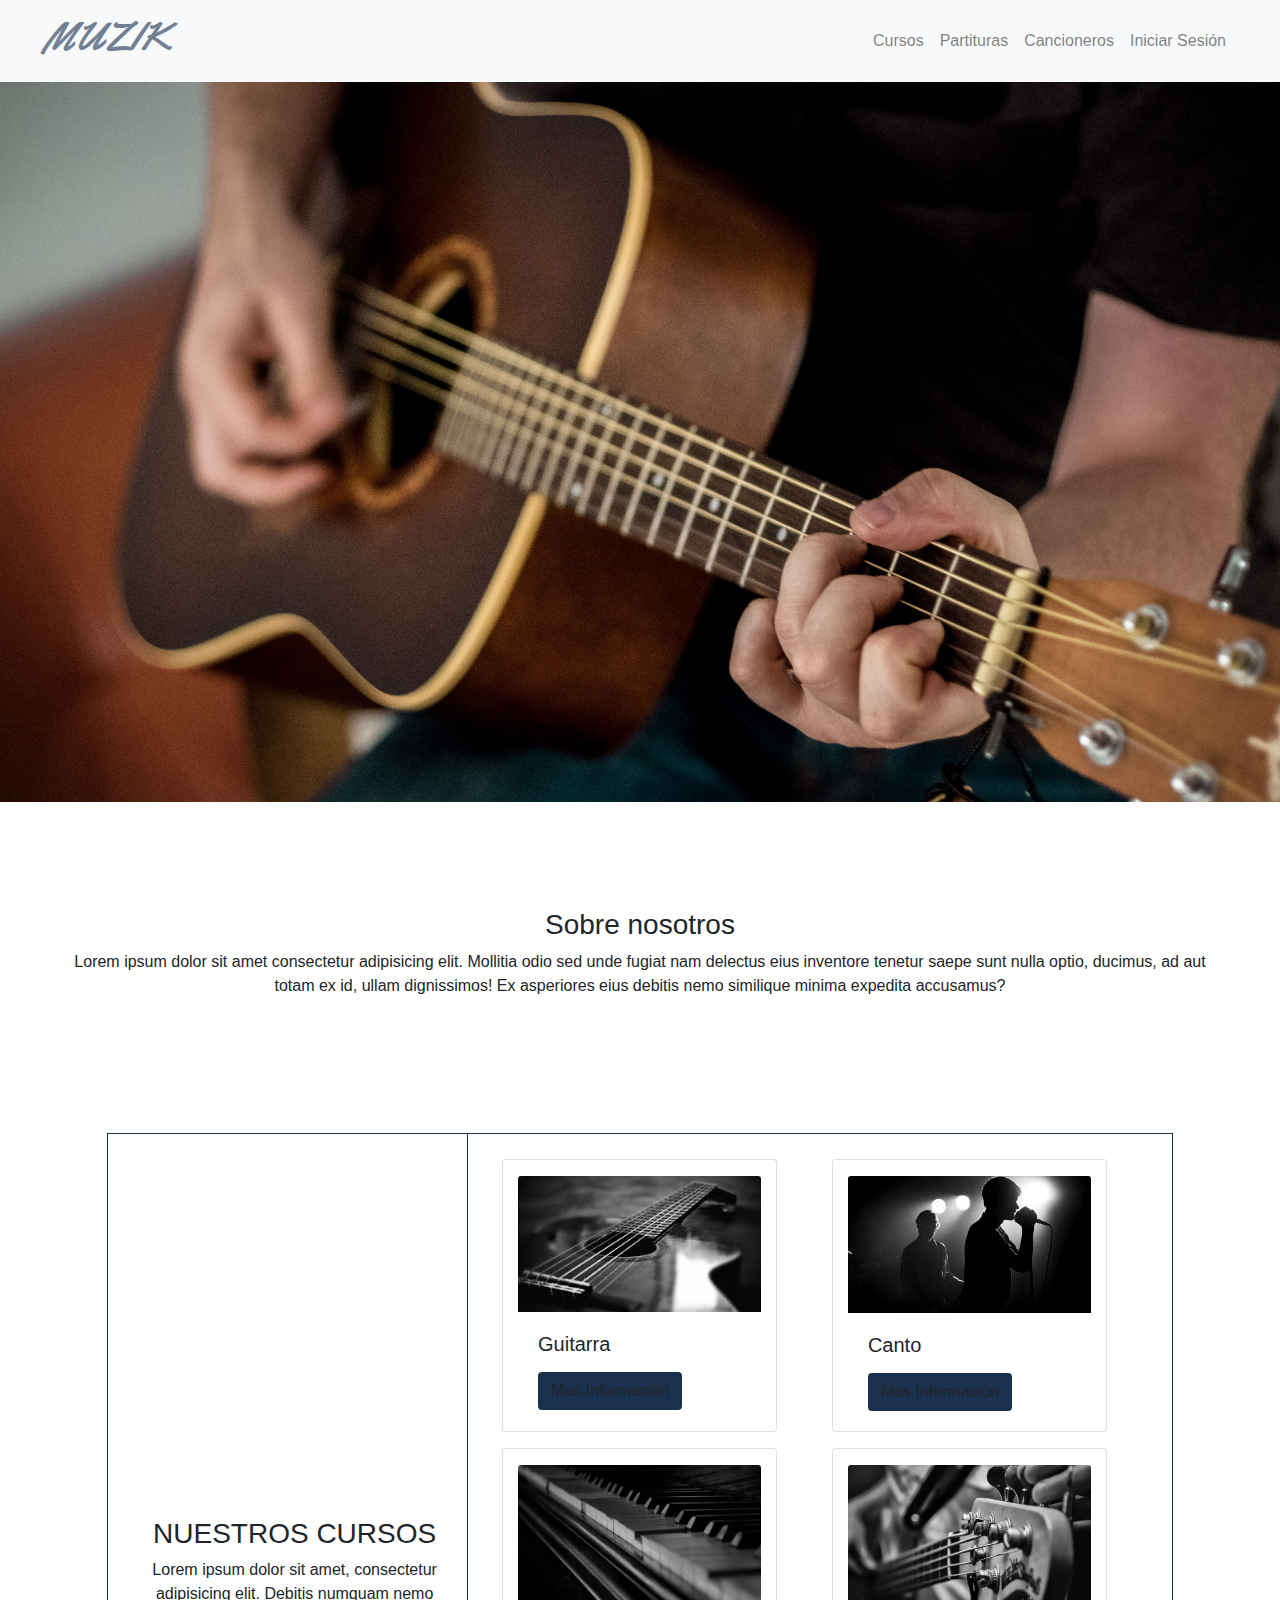
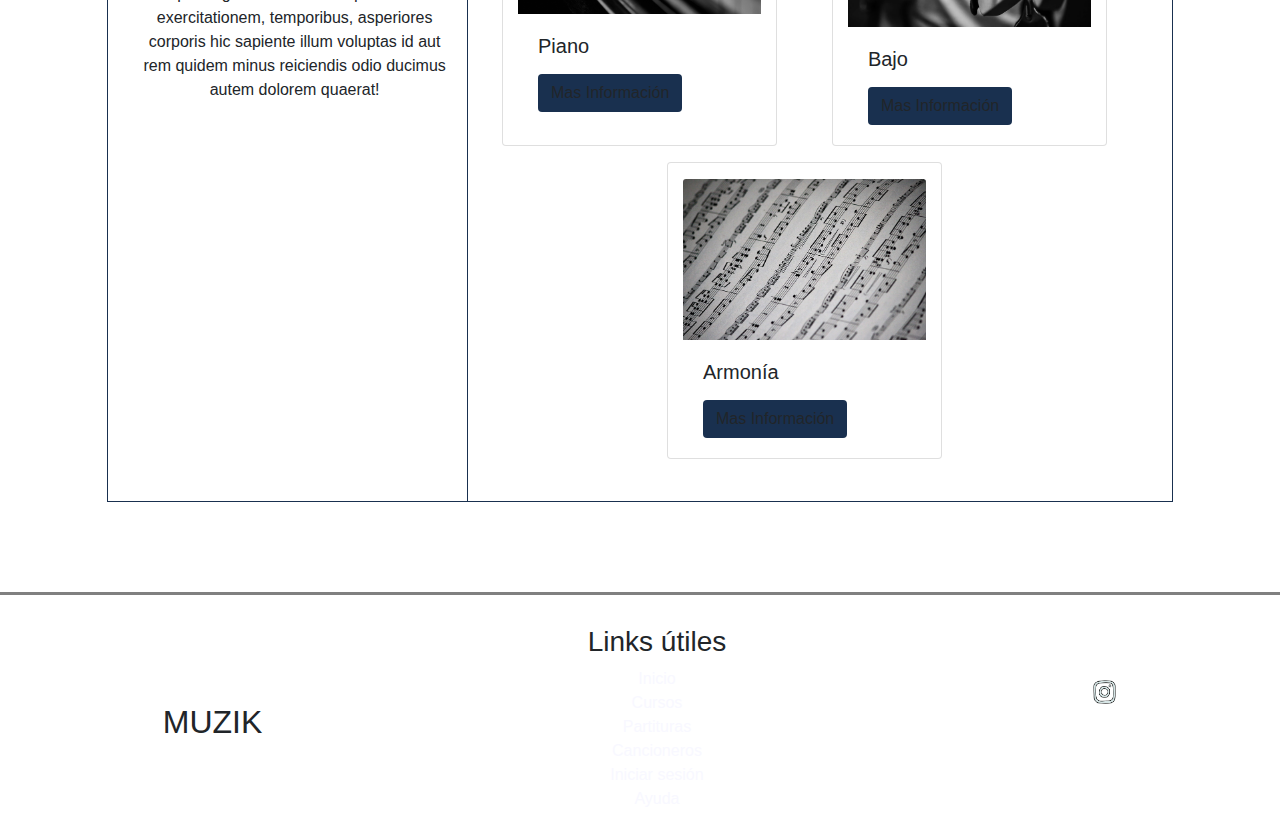
<file: index.html>
<!DOCTYPE html>
<html lang="en">
<head>
    <meta charset="UTF-8">
    <meta name="viewport" content="width=device-width, initial-scale=1.0">
    <link rel="stylesheet" href="pages/css/style.css">
    <link rel="stylesheet" href="https://cdn.jsdelivr.net/npm/bootstrap@4.4.1/dist/css/bootstrap.min.css" integrity="sha384-Vkoo8x4CGsO3+Hhxv8T/Q5PaXtkKtu6ug5TOeNV6gBiFeWPGFN9MuhOf23Q9Ifjh" crossorigin="anonymous">
    <link rel="preconnect" href="https://fonts.googleapis.com">
<link rel="preconnect" href="https://fonts.gstatic.com" crossorigin>
<link href="https://fonts.googleapis.com/css2?family=Yellowtail&display=swap" rel="stylesheet">
    <title>MUZIK</title>
</head>
<body>
    
    <header>

      <nav class="navbar navbar-expand-lg navbar-light bg-light">
        <div class="bannerSuperior container-fluid">
          <a class="navbar-brand" href="index.html"><h1>MUZIK</h1></a>

          <button class="navbar-toggler" type="button" data-bs-toggle="collapse" data-bs-target="#navbarNav" aria-controls="navbarNav" aria-expanded="false" aria-label="Toggle navigation">
            <span class="navbar-toggler-icon"></span>
          </button>

          <div class="linksHeader collapse navbar-collapse" id="navbarNav">
            <ul class="linksHeader navbar-nav col-12">
              <li class="nav-item">
                <a class="nav-link " aria-current="page" href="pages/cursos.html">Cursos</a>
              </li>
              <li class="nav-item">
                <a class="nav-link" href="pages/partituras.html">Partituras</a>
              </li>
              <li class="nav-item">
                <a class=" nav-link" href="pages/cancioneros.html">Cancioneros</a>
              </li>
              <li class="nav-item">
                <a class="nav-link" href="pages/login.html">Iniciar Sesión</a>
              </li>
            </ul>
          </div>
        </div>
      </nav>
    </header>



    <main>
        <div >
            <img class="imgHome" src="images/wallpaperflare.com_wallpaper.jpg" alt="">
        </div>
        <br>
        
        <div class="flechaHome">
            <img  src="images/icons8-arrow-down-50.png" alt="">
        </div>
        
        <section>
            <div class="aboutUs">
                <h3>Sobre nosotros</h3>
                <p>Lorem ipsum dolor sit amet consectetur adipisicing elit. Mollitia odio sed unde fugiat nam delectus eius inventore tenetur saepe sunt nulla optio, ducimus, ad aut totam ex id, ullam dignissimos!
                Ex asperiores eius debitis nemo similique minima expedita accusamus?
                </p>        
            </div>
        </section>

        <section class="sectionCursos">
            <div class="cursosHome col-10">

              <div class="cursosTexto col-lg-4">
                <h3>NUESTROS CURSOS</h3>
                <p>Lorem ipsum dolor sit amet, consectetur adipisicing elit. Debitis numquam nemo exercitationem, temporibus, asperiores corporis hic sapiente illum voluptas id aut rem quidem minus reiciendis odio ducimus autem dolorem quaerat!</p>
              </div>

                <div class="cursosCardsContainer col-8 ">
                  
                    <div class="card col-lg-5 " >
                        <img src="images/cardshomeimages/guitar.jpg" class="card-img-top" alt="...">
                        <div class="card-body">
                          <h5 class="card-title">Guitarra</h5>
                          <p class="card-text"></p>
                          <a href="#" class="btn botonCards">Mas Información</a>
                        </div>
                        
                      </div>

                      <div class="card col-lg-5 " >
                        <img src="images/cardshomeimages/canto.jpg" class="card-img-top" alt="...">
                        <div class="card-body">
                          <h5 class="card-title">Canto</h5>
                          <p class="card-text"></p>
                          <a href="#" class="btn botonCards">Mas Información</a>
                        </div>
                        
                      </div>

                      <div class="card col-lg-5 " >
                        <img src="images/cardshomeimages/piano.jpg" class="card-img-top" alt="...">
                        <div class="card-body">
                          <h5 class="card-title">Piano</h5>
                          <p class="card-text"></p>
                          <a href="#" class="btn botonCards">Mas Información</a>
                        </div>
                        
                      </div>

                      <div class="card col-lg-5 " >
                        <img src="images/cardshomeimages/bajo.jpg" class="card-img-top" alt="...">
                        <div class="card-body">
                          <h5 class="card-title">Bajo</h5>
                          <p class="card-text"></p>
                          <a href="#" class="btn botonCards">Mas Información</a>
                        </div>
                        
                      </div>

                      <div class="card col-lg-5 " >
                        <img src="images/cardshomeimages/sheets.jpg" class="card-img-top" alt="...">
                        <div class="card-body">
                          <h5 class="card-title">Armonía</h5>
                          <p class="card-text"></p>
                          <a href="#" class="btn botonCards">Mas Información</a>
                        </div>
                        
                      </div>
                      
                    </div>
            </div>
        </section>
        </main>



        <footer>
          <nav class="bannerInferior">
              <div class="tituloBannerInferior">
                  <h2 >MUZIK</h2>
              </div>
              <div class="divLinksUtiles">
                  <h3> Links útiles </h3>
                  <ul class="linksUtiles">
                      <li><a href="">Inicio</a></li>
                      <li><a href="">Cursos</a></li>
                      <li><a href="">Partituras</a></li>
                      <li><a href="">Cancioneros</a></li>
                      <li><a href="">Iniciar sesión</a></li>
                      <li><a href="">Ayuda</a></li>
                  </ul>
              </div>
              <div class="redes">
                  <ul>
                      <a href=""><li><img class="bannerIcon " src="../images/icons8-instagram-48.png" alt=""> </li></a>
                      <a href=""><li><img class="bannerIcon" src="../images/icons8-x-50.png" alt=""> </li></a>
                      <a href=""><li><img class="bannerIcon" src="../images/icons8-facebook-nuevo-50.png" alt=""> </li></a>
                  </ul>
              </div>
          </nav>
      </footer>
    <script src="https://cdn.jsdelivr.net/npm/bootstrap@5.3.3/dist/js/bootstrap.bundle.min.js" integrity="sha384-YvpcrYf0tY3lHB60NNkmXc5s9fDVZLESaAA55NDzOxhy9GkcIdslK1eN7N6jIeHz" crossorigin="anonymous"></script>
</body>
</html>
</file>
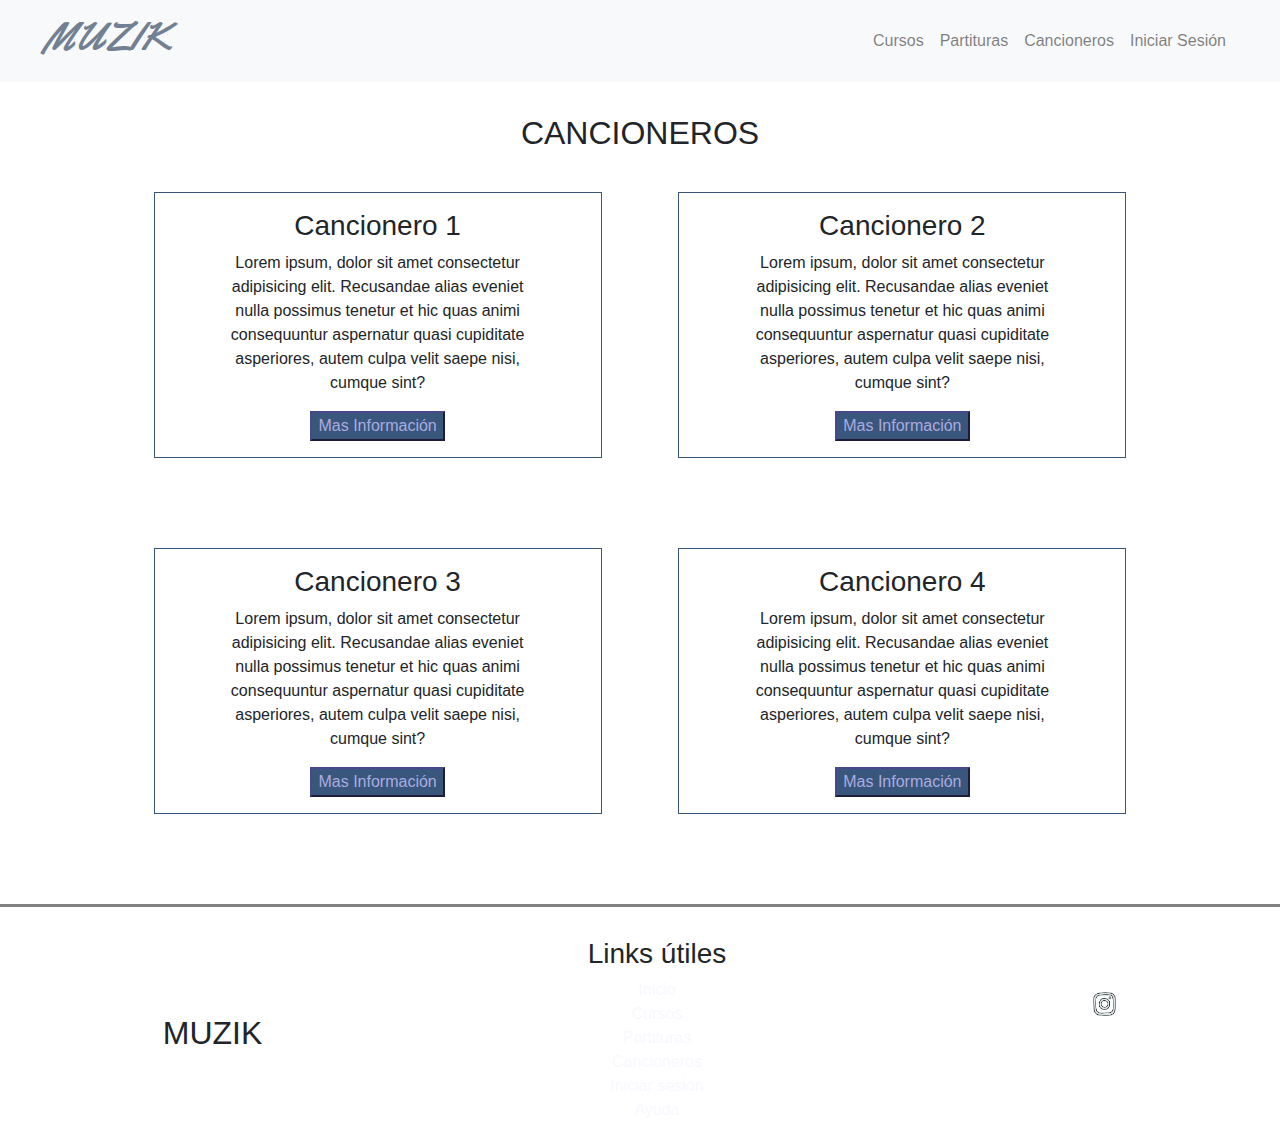
<file: pages/cancioneros.html>
<!DOCTYPE html>
<html lang="en">
<head>
    <meta charset="UTF-8">
    <meta name="viewport" content="width=device-width, initial-scale=1.0">
    <link rel="stylesheet" href="../pages/css/style.css">
    <link rel="stylesheet" href="https://cdn.jsdelivr.net/npm/bootstrap@4.4.1/dist/css/bootstrap.min.css" integrity="sha384-Vkoo8x4CGsO3+Hhxv8T/Q5PaXtkKtu6ug5TOeNV6gBiFeWPGFN9MuhOf23Q9Ifjh" crossorigin="anonymous">
    <link rel="preconnect" href="https://fonts.googleapis.com">
<link rel="preconnect" href="https://fonts.gstatic.com" crossorigin>
<link href="https://fonts.googleapis.com/css2?family=Yellowtail&display=swap" rel="stylesheet">
    <title>Document</title>
</head>
<body>
    
    <header>

        

            <nav class="navbar navbar-expand-lg navbar-light bg-light">
              <div class="bannerSuperior container-fluid">
                <a class="navbar-brand" href="../index.html"><h1>MUZIK</h1></a>
      
                <button class="navbar-toggler" type="button" data-bs-toggle="collapse" data-bs-target="#navbarNav" aria-controls="navbarNav" aria-expanded="false" aria-label="Toggle navigation">
                  <span class="navbar-toggler-icon"></span>
                </button>
      
                <div class="linksHeader collapse navbar-collapse" id="navbarNav">
                  <ul class="linksHeader navbar-nav col-12">
                    <li class="nav-item">
                      <a class="nav-link " aria-current="page" href="cursos.html">Cursos</a>
                    </li>
                    <li class="nav-item">
                      <a class="nav-link" href="partituras.html">Partituras</a>
                    </li>
                    <li class="nav-item">
                      <a class=" nav-link" href="cancioneros.html">Cancioneros</a>
                    </li>
                    <li class="nav-item">
                      <a class="nav-link" href="login.html">Iniciar Sesión</a>
                    </li>
                  </ul>
                </div>
              </div>
            </nav>
          </header>


    <main>
        <div class="cancionerosTitulo">
            <h2>CANCIONEROS</h2>
        </div>

        <div class="listaCancioneros" >

            <div class="cancionero">
                <h3 class="tituloCancionero">Cancionero 1</h3>
                <p class="descripcionCancionero">Lorem ipsum, dolor sit amet consectetur adipisicing elit. Recusandae alias eveniet nulla possimus tenetur et hic quas animi consequuntur aspernatur quasi cupiditate asperiores, autem culpa velit saepe nisi, cumque sint?</p>
                <button class="botonCompraCancionero">Mas Información</button>
            </div>

            <div class="cancionero">
                <h3 class="tituloCancionero">Cancionero 2</h3>
                <p class="descripcionCancionero">Lorem ipsum, dolor sit amet consectetur adipisicing elit. Recusandae alias eveniet nulla possimus tenetur et hic quas animi consequuntur aspernatur quasi cupiditate asperiores, autem culpa velit saepe nisi, cumque sint?</p>
                <button class="botonCompraCancionero">Mas Información</button>
            </div>

            <div class="cancionero">
                <h3 class="tituloCancionero">Cancionero 3</h3>
                <p class="descripcionCancionero">Lorem ipsum, dolor sit amet consectetur adipisicing elit. Recusandae alias eveniet nulla possimus tenetur et hic quas animi consequuntur aspernatur quasi cupiditate asperiores, autem culpa velit saepe nisi, cumque sint?</p>
                <button class="botonCompraCancionero">Mas Información</button>
            </div>

            <div class="cancionero">
                <h3 class="tituloCancionero">Cancionero 4</h3>
                <p class="descripcionCancionero">Lorem ipsum, dolor sit amet consectetur adipisicing elit. Recusandae alias eveniet nulla possimus tenetur et hic quas animi consequuntur aspernatur quasi cupiditate asperiores, autem culpa velit saepe nisi, cumque sint?</p>
                <button class="botonCompraCancionero">Mas Información</button>
            </div>
        </div>

    </main>


    <footer>
        <nav class="bannerInferior">
            <div class="tituloBannerInferior">
                <h2 >MUZIK</h2>
            </div>
            <div class="divLinksUtiles">
                <h3> Links útiles </h3>
                <ul class="linksUtiles">
                    <li><a href="">Inicio</a></li>
                    <li><a href="">Cursos</a></li>
                    <li><a href="">Partituras</a></li>
                    <li><a href="">Cancioneros</a></li>
                    <li><a href="">Iniciar sesión</a></li>
                    <li><a href="">Ayuda</a></li>
                </ul>
            </div>
            <div class="redes">
                <ul>
                    <a href=""><li><img class="bannerIcon" src="../images/icons8-instagram-48.png" alt=""> </li></a>
                    <a href=""><li><img class="bannerIcon" src="../images/icons8-x-50.png" alt=""> </li></a>
                    <a href=""><li><img class="bannerIcon" src="../images/icons8-facebook-nuevo-50.png" alt=""> </li></a>
                </ul>
            </div>
        </nav>
    </footer>
    <script src="https://cdn.jsdelivr.net/npm/bootstrap@5.3.3/dist/js/bootstrap.bundle.min.js" integrity="sha384-YvpcrYf0tY3lHB60NNkmXc5s9fDVZLESaAA55NDzOxhy9GkcIdslK1eN7N6jIeHz" crossorigin="anonymous"></script>
</body>
</html>
</file>
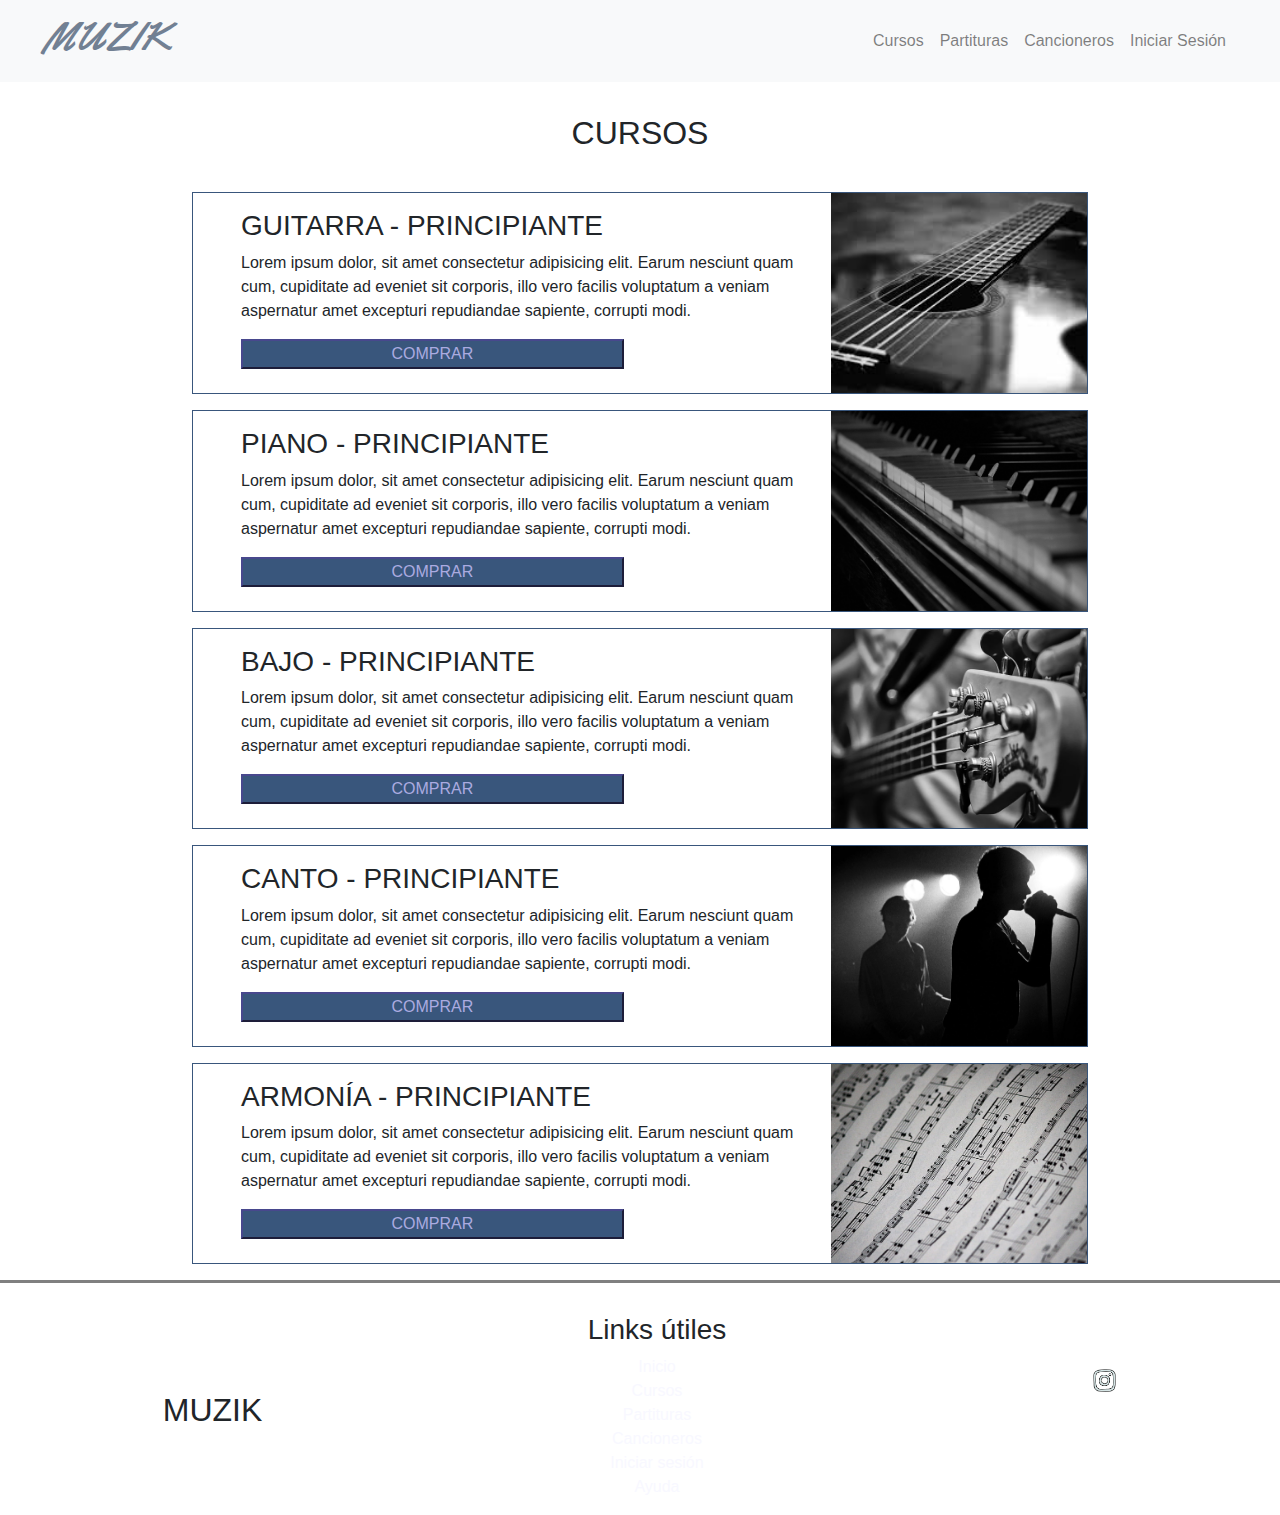
<file: pages/cursos.html>
<!DOCTYPE html>
<html lang="en">
<head>
    <meta charset="UTF-8">
    <meta name="viewport" content="width=device-width, initial-scale=1.0">
    <title>Cursos</title>
    <link rel="stylesheet" href="../pages/css/style.css">
    <link rel="stylesheet" href="https://cdn.jsdelivr.net/npm/bootstrap@4.4.1/dist/css/bootstrap.min.css" integrity="sha384-Vkoo8x4CGsO3+Hhxv8T/Q5PaXtkKtu6ug5TOeNV6gBiFeWPGFN9MuhOf23Q9Ifjh" crossorigin="anonymous">
    <link rel="preconnect" href="https://fonts.googleapis.com">
<link rel="preconnect" href="https://fonts.gstatic.com" crossorigin>
<link href="https://fonts.googleapis.com/css2?family=Yellowtail&display=swap" rel="stylesheet">
</head>
<body>

    <header>

        <nav class="navbar navbar-expand-lg navbar-light bg-light">
          <div class="bannerSuperior container-fluid">
            <a class="navbar-brand" href="../index.html"><h1>MUZIK</h1></a>
  
            <button class="navbar-toggler" type="button" data-bs-toggle="collapse" data-bs-target="#navbarNav" aria-controls="navbarNav" aria-expanded="false" aria-label="Toggle navigation">
              <span class="navbar-toggler-icon"></span>
            </button>
  
            <div class="linksHeader collapse navbar-collapse" id="navbarNav">
              <ul class="linksHeader navbar-nav col-12">
                <li class="nav-item">
                  <a class="nav-link " aria-current="page" href="cursos.html">Cursos</a>
                </li>
                <li class="nav-item">
                  <a class="nav-link" href="partituras.html">Partituras</a>
                </li>
                <li class="nav-item">
                  <a class=" nav-link" href="cancioneros.html">Cancioneros</a>
                </li>
                <li class="nav-item">
                  <a class="nav-link" href="login.html">Iniciar Sesión</a>
                </li>
              </ul>
            </div>
          </div>
        </nav>
      </header>

    <main>
        <div class="cursosTitulo">
            <h2>CURSOS</h2>
        </div>

        <div class="listaCursos">
            <div class="curso">
            <div class="lineaCurso">
                <h3 class="tituloCurso">GUITARRA - PRINCIPIANTE</h3>
                <p class="descripcionCurso">Lorem ipsum dolor, sit amet consectetur adipisicing elit. Earum nesciunt quam cum, cupiditate ad eveniet sit corporis, illo vero facilis voluptatum a veniam aspernatur amet excepturi repudiandae sapiente, corrupti modi.</p>
                <button class="botonCompraCurso"> COMPRAR</button>
            </div>
                <img class="imgCardCursos" src="../images/cardshomeimages/guitar.jpg" alt="">
            </div>

        </div>

        <div class="listaCursos">
            <div class="curso">
            <div class="lineaCurso">
                <h3 class="tituloCurso">PIANO - PRINCIPIANTE</h3>
                <p class="descripcionCurso">Lorem ipsum dolor, sit amet consectetur adipisicing elit. Earum nesciunt quam cum, cupiditate ad eveniet sit corporis, illo vero facilis voluptatum a veniam aspernatur amet excepturi repudiandae sapiente, corrupti modi.</p>
                <button class="botonCompraCurso"> COMPRAR</button>
            </div>
                <img class="imgCardCursos" src="../images/cardshomeimages/piano.jpg" alt="">
            </div>

        </div>

        <div class="listaCursos">
            <div class="curso">
            <div class="lineaCurso">
                <h3 class="tituloCurso">BAJO - PRINCIPIANTE</h3>
                <p class="descripcionCurso">Lorem ipsum dolor, sit amet consectetur adipisicing elit. Earum nesciunt quam cum, cupiditate ad eveniet sit corporis, illo vero facilis voluptatum a veniam aspernatur amet excepturi repudiandae sapiente, corrupti modi.</p>
                <button class="botonCompraCurso"> COMPRAR</button>
            </div>
                <img class="imgCardCursos" src="../images/cardshomeimages/bajo.jpg" alt="">
            </div>

        </div>


        <div class="listaCursos">
            <div class="curso">
            <div class="lineaCurso">
                <h3 class="tituloCurso">CANTO - PRINCIPIANTE</h3>
                <p class="descripcionCurso">Lorem ipsum dolor, sit amet consectetur adipisicing elit. Earum nesciunt quam cum, cupiditate ad eveniet sit corporis, illo vero facilis voluptatum a veniam aspernatur amet excepturi repudiandae sapiente, corrupti modi.</p>
                <button class="botonCompraCurso"> COMPRAR</button>
            </div>
                <img class="imgCardCursos" src="../images/cardshomeimages/canto.jpg" alt="">
            </div>

        </div>

        <div class="listaCursos">
            <div class="curso">
            <div class="lineaCurso">
                <h3 class="tituloCurso">ARMONÍA - PRINCIPIANTE</h3>
                <p class="descripcionCurso">Lorem ipsum dolor, sit amet consectetur adipisicing elit. Earum nesciunt quam cum, cupiditate ad eveniet sit corporis, illo vero facilis voluptatum a veniam aspernatur amet excepturi repudiandae sapiente, corrupti modi.</p>
                <button class="botonCompraCurso"> COMPRAR</button>
            </div>
                <img class="imgCardCursos" src="../images/cardshomeimages/sheets.jpg" alt="">
            </div>

        </div>


        </div>

    </main>


    <footer>
        <nav class="bannerInferior">
            <div class="tituloBannerInferior">
                <h2 >MUZIK</h2>
            </div>
            <div class="divLinksUtiles">
                <h3> Links útiles </h3>
                <ul class="linksUtiles">
                    <li><a href="">Inicio</a></li>
                    <li><a href="">Cursos</a></li>
                    <li><a href="">Partituras</a></li>
                    <li><a href="">Cancioneros</a></li>
                    <li><a href="">Iniciar sesión</a></li>
                    <li><a href="">Ayuda</a></li>
                </ul>
            </div>
            <div class="redes">
                <ul>
                    <a href=""><li><img class="bannerIcon" src="../images/icons8-instagram-48.png" alt=""> </li></a>
                    <a href=""><li><img class="bannerIcon" src="../images/icons8-x-50.png" alt=""> </li></a>
                    <a href=""><li><img class="bannerIcon" src="../images/icons8-facebook-nuevo-50.png" alt=""> </li></a>
                </ul>
            </div>
        </nav>
    </footer>
    <script src="https://cdn.jsdelivr.net/npm/bootstrap@5.3.3/dist/js/bootstrap.bundle.min.js" integrity="sha384-YvpcrYf0tY3lHB60NNkmXc5s9fDVZLESaAA55NDzOxhy9GkcIdslK1eN7N6jIeHz" crossorigin="anonymous"></script>
</body>
</html>
</file>
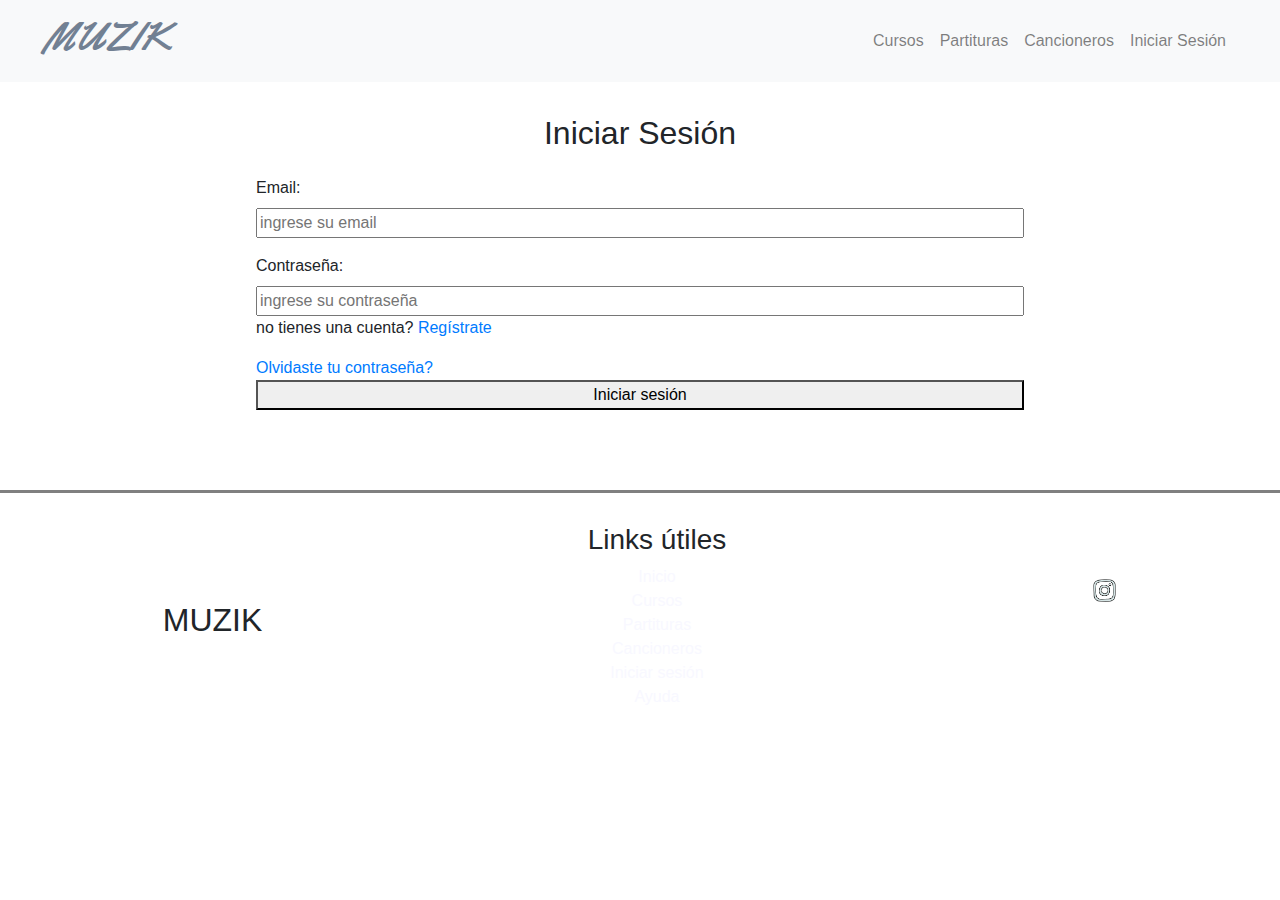
<file: pages/login.html>
<!DOCTYPE html>
<html lang="en">
<head>
    <meta charset="UTF-8">
    <meta name="viewport" content="width=device-width, initial-scale=1.0">
    <link rel="stylesheet" href="../pages/css/style.css">
    <link rel="stylesheet" href="https://cdn.jsdelivr.net/npm/bootstrap@4.4.1/dist/css/bootstrap.min.css" integrity="sha384-Vkoo8x4CGsO3+Hhxv8T/Q5PaXtkKtu6ug5TOeNV6gBiFeWPGFN9MuhOf23Q9Ifjh" crossorigin="anonymous">
    <link rel="preconnect" href="https://fonts.googleapis.com">
<link rel="preconnect" href="https://fonts.gstatic.com" crossorigin>
<link href="https://fonts.googleapis.com/css2?family=Yellowtail&display=swap" rel="stylesheet">
    <title>Login</title>

</head>

<body>

    <header>

        <nav class="navbar navbar-expand-lg navbar-light bg-light">
          <div class="bannerSuperior container-fluid">
            <a class="navbar-brand" href="../index.html"><h1>MUZIK</h1></a>
  
            <button class="navbar-toggler" type="button" data-bs-toggle="collapse" data-bs-target="#navbarNav" aria-controls="navbarNav" aria-expanded="false" aria-label="Toggle navigation">
              <span class="navbar-toggler-icon"></span>
            </button>
  
            <div class="linksHeader collapse navbar-collapse" id="navbarNav">
              <ul class="linksHeader navbar-nav col-12">
                <li class="nav-item">
                  <a class="nav-link " aria-current="page" href="cursos.html">Cursos</a>
                </li>
                <li class="nav-item">
                  <a class="nav-link" href="partituras.html">Partituras</a>
                </li>
                <li class="nav-item">
                  <a class=" nav-link" href="cancioneros.html">Cancioneros</a>
                </li>
                <li class="nav-item">
                  <a class="nav-link" href="login.html">Iniciar Sesión</a>
                </li>
              </ul>
            </div>
          </div>
        </nav>
      </header>

    <main>
        <div>
            <h2 class="loginTitulo"> Iniciar Sesión</h2>
        </div>

        <div class="divFormLogin">
            <form class="formLogin" action="post">
                <label for="Email" class="labelEmail"> Email: </label>
                <input name="Email" class="inputEmail" type="text" placeholder="ingrese su email"> 
                <label for="contrasena" class="labelContrasena"> Contraseña: </label>
                <input name="contrasena" class="inputContrasena" type="password" placeholder="ingrese su contraseña">
                <p>no tienes una cuenta? <a href="">Regístrate</a></p>

                <a href="">Olvidaste tu contraseña?</a>
                <button type="submit"> Iniciar sesión</button>
            </form>
        </div>
    </main>


    <footer>
        <nav class="bannerInferior">
            <div class="tituloBannerInferior">
                <h2 >MUZIK</h2>
            </div>
            <div class="divLinksUtiles">
                <h3> Links útiles </h3>
                <ul class="linksUtiles">
                    <li><a href="">Inicio</a></li>
                    <li><a href="">Cursos</a></li>
                    <li><a href="">Partituras</a></li>
                    <li><a href="">Cancioneros</a></li>
                    <li><a href="">Iniciar sesión</a></li>
                    <li><a href="">Ayuda</a></li>
                </ul>
            </div>
            <div class="redes">
                <ul>
                    <a href=""><li><img class="bannerIcon" src="../images/icons8-instagram-48.png" alt=""> </li></a>
                    <a href=""><li><img class="bannerIcon" src="../images/icons8-x-50.png" alt=""> </li></a>
                    <a href=""><li><img class="bannerIcon" src="../images/icons8-facebook-nuevo-50.png" alt=""> </li></a>
                </ul>
            </div>
        </nav>
    </footer>
  <script src="https://cdn.jsdelivr.net/npm/bootstrap@5.3.3/dist/js/bootstrap.bundle.min.js" integrity="sha384-YvpcrYf0tY3lHB60NNkmXc5s9fDVZLESaAA55NDzOxhy9GkcIdslK1eN7N6jIeHz" crossorigin="anonymous"></script>
</body>
</html>
</file>
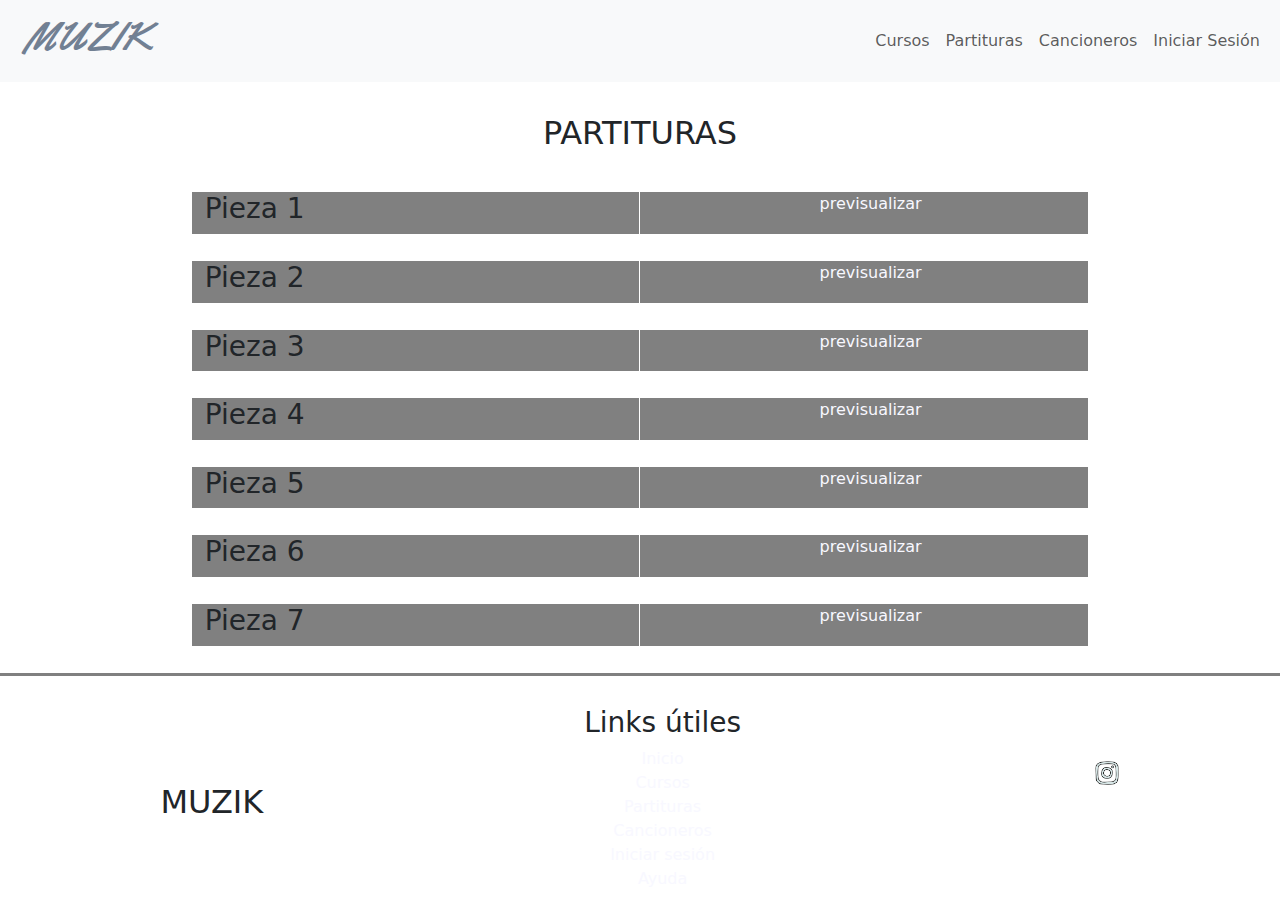
<file: pages/partituras.html>
<!DOCTYPE html>
<html lang="en">
<head>
    <meta charset="UTF-8">
    <meta name="viewport" content="width=device-width, initial-scale=1.0">
    <title>Partituras</title>
    <link rel="preconnect" href="https://fonts.googleapis.com">
    <link rel="stylesheet" href="css/style.css">
    <link href="https://cdn.jsdelivr.net/npm/bootstrap@5.3.3/dist/css/bootstrap.min.css" rel="stylesheet" integrity="sha384-QWTKZyjpPEjISv5WaRU9OFeRpok6YctnYmDr5pNlyT2bRjXh0JMhjY6hW+ALEwIH" crossorigin="anonymous">
    <link rel="preconnect" href="https://fonts.gstatic.com" crossorigin>
<link href="https://fonts.googleapis.com/css2?family=Yellowtail&display=swap" rel="stylesheet">
</head>

<body>
    
    

    <header>

        <nav class="navbar navbar-expand-lg navbar-light bg-light">
          <div class="bannerSuperior container-fluid">
            <a class="navbar-brand" href="../index.html"><h1>MUZIK</h1></a>
  
            <button class="navbar-toggler" type="button" data-bs-toggle="collapse" data-bs-target="#navbarNav" aria-controls="navbarNav" aria-expanded="false" aria-label="Toggle navigation">
              <span class="navbar-toggler-icon"></span>
            </button>
  
            <div class="linksHeader collapse navbar-collapse" id="navbarNav">
              <ul class="linksHeader navbar-nav col-12">
                <li class="nav-item">
                  <a class="nav-link " aria-current="page" href="cursos.html">Cursos</a>
                </li>
                <li class="nav-item">
                  <a class="nav-link" href="partituras.html">Partituras</a>
                </li>
                <li class="nav-item">
                  <a class=" nav-link" href="cancioneros.html">Cancioneros</a>
                </li>
                <li class="nav-item">
                  <a class="nav-link" href="login.html">Iniciar Sesión</a>
                </li>
              </ul>
            </div>
          </div>
        </nav>
      </header>

    <main>

        <div class="partiturasTitulo">
            <h2>PARTITURAS</h2>
        </div>

    <section class="listaPartituras">
        <div class="partitura">
            <div class="lineaPartitura">
                <h3>Pieza 1</h3>    
            </div>
            <a href=""> <p>previsualizar</p></a>
        </div>

        <div class="partitura">
            <div class="lineaPartitura">
                <h3>Pieza 2</h3>    
            </div>
            <a href=""> <p>previsualizar</p></a>
        </div>

        <div class="partitura">
            <div class="lineaPartitura">
                <h3>Pieza 3</h3>    
            </div>
            <a href=""> <p>previsualizar</p></a>
        </div>

        <div class="partitura">
            <div class="lineaPartitura">
                <h3>Pieza 4</h3>    
            </div>
            <a href=""> <p>previsualizar</p></a>
        </div>

        <div class="partitura">
            <div class="lineaPartitura">
                <h3>Pieza 5</h3>    
            </div>
            <a href=""> <p>previsualizar</p></a>
        </div>

        <div class="partitura">
            <div class="lineaPartitura">
                <h3>Pieza 6</h3>    
            </div>
            <a href=""> <p>previsualizar</p></a>
        </div>

        <div class="partitura">
            <div class="lineaPartitura">
                <h3>Pieza 7</h3>    
            </div>
            <a href=""> <p>previsualizar</p></a>
        </div>
    </section>

</main>

    <footer>
        <nav class="bannerInferior">
            <div class="tituloBannerInferior">
                <h2 >MUZIK</h2>
            </div>
            <div class="divLinksUtiles">
                <h3> Links útiles </h3>
                <ul class="linksUtiles">
                    <li><a href="">Inicio</a></li>
                    <li><a href="">Cursos</a></li>
                    <li><a href="">Partituras</a></li>
                    <li><a href="">Cancioneros</a></li>
                    <li><a href="">Iniciar sesión</a></li>
                    <li><a href="">Ayuda</a></li>
                </ul>
            </div>
            <div class="redes">
                <ul>
                    <a href=""><li><img class="bannerIcon" src="../images/icons8-instagram-48.png" alt=""> </li></a>
                    <a href=""><li><img class="bannerIcon" src="../images/icons8-x-50.png" alt=""> </li></a>
                    <a href=""><li><img class="bannerIcon" src="../images/icons8-facebook-nuevo-50.png" alt=""> </li></a>
                </ul>
            </div>
        </nav>
    </footer>

    <script src="https://cdn.jsdelivr.net/npm/bootstrap@5.3.3/dist/js/bootstrap.bundle.min.js" integrity="sha384-YvpcrYf0tY3lHB60NNkmXc5s9fDVZLESaAA55NDzOxhy9GkcIdslK1eN7N6jIeHz" crossorigin="anonymous"></script>
</body>
</html>
</file>
<file: pages/css/style.css>
/* NAV */

.bannerSuperior {
    display: flex;
    flex-direction: row;
    
        
    justify-content: space-between ;
    align-items: center;

}



.bannerSuperior h1{
    position: relative;
    left: 1vw;
    font-family: "Yellowtail", cursive !important;
    color: #19304F;
    opacity: 60%;
    
}

.bannerSuperior ul{
    justify-content: end;
}




/* HEADER */

.divTitulo{
    display: flex;
    justify-content: center;
    margin-bottom: 5vh;
}

.partiturasTitulo{
    font-weight: 100;
}

/* HOME*/

.imgHome{
    max-height: 94vh ;
    width: 100vw; 
}

.flechaHome{
    display: flex;
    justify-content: center;
    margin-bottom: 2rem;
}

.aboutUs{
    margin-left: 5vw;
    margin-right: 5vw;
    margin-bottom: 15vh;
}

.aboutUs h3, p{
    text-align: center;
}

.sectionCursos{
    display: flex;
    
    justify-content: center;
    margin-bottom: 10vh;
}

.cursosHome{
    display: flex;
    flex-direction: row;
    border-style: solid;
    border-width: 0.01rem;
    border-color: #19304F;
}

.cursosTexto{
    display: flex;
    flex-direction: column;
    justify-content: center;
    align-items: center;
    border-right: 0.1rem;
    border-right-style: solid;
    border-right-color: #19304F;
}

.cursosCardsContainer{
    display: flex;
    flex-direction: row;
    flex-wrap: wrap; 
    justify-content: space-around;
    padding: 2vw;
    
}

.cursosCardsContainer .card{
    margin-bottom: 1rem;
    margin-right: 1rem;
    display: flex;
    justify-content: center;
    flex-direction: column;
}

.cursosCardsContainer img{
    margin-top: 1rem;
}

.botonCards{

    background-color: #19304F !important;
}

/* SECTION PARTITURAS */

.partiturasTitulo{
    display: flex;
    justify-content: center;
    margin-top: 2rem;
    margin-bottom: 2rem;
}


.partitura{
    position: relative;
    left: 15%;
    max-width: 70vw;
    display: flex;
    justify-content: space-between;
    background-color: gray;
    margin-bottom: 3vh;
}

.partitura a{
    text-decoration: none;
}

.partitura p{
    position: relative;
    right: 13vw;
    color: ghostwhite;
    
}

.partitura h3{
    position: relative;
    left: 1vw;
}

.lineaPartitura{
    width: 50%;
    border-right: 0.1vw;
    border-right-style: solid;
    border-right-color: white;
}

/* LOGIN */

.loginTitulo{
    display: flex;
    justify-content: center;
    margin-top: 2rem;
}

.divFormLogin{
    display: flex;
    flex-direction: row;
    justify-content: center;
    margin-bottom: 5rem;
}

.formLogin{
    width: 60%;
    display: flex;
    flex-direction: column;
}

.formLogin label{
    margin-top: 1rem;
}

.formLogin p{
    text-align: start;
}

/* CURSOS */

.cursosTitulo{
    display: flex;
    justify-content: center;
    margin-top: 2rem;
    margin-bottom: 2rem;
}


.listaCursos{
    display: flex;
    flex-direction: column;
    align-items: center;
    justify-content: center;
}

.curso{
    border-width: 0.1rem;
    border-style: solid;
    border-color: #39567c;
    width:70%;
    display: flex;
    margin-bottom: 1rem ;
}

.lineaCurso{
    display: flex;
    flex-direction: column;
}

.tituloCurso{
    margin-top: 1rem;
    margin-left: 3rem;
}

.descripcionCurso{
    width: 90%;
    margin-left: 3rem;
    text-align: start;
}

.botonCompraCurso{
    width: 60%;
    margin-left: 3rem;
    margin-bottom: 1.5rem;
    border-color: rgb(72, 72, 141);
    background-color: #39567c;
    color:  rgb(171, 171, 224);
    font-weight: 100;
}

.imgCardCursos{
    max-width: 20vw;
    object-fit: cover;
}

/* CANCIONEROS */

.cancionerosTitulo{
    display: flex;
    justify-content: center;
    margin-top: 2rem;
    margin-bottom: 2rem;
}

.listaCancioneros{
    display: flex;
    flex-direction: row;
    flex-wrap: wrap;
    align-items: center;
    justify-content: center;
}

.cancionero{
    width: 35vw;
    margin-right: 3vw;
    margin-left: 3vw;
    margin-bottom: 10vh;
    border: 0.1rem;
    border-style: solid;
    border-color: #39567c;
    display: flex;
    flex-direction: column;
    align-items: center;
}

.tituloCancionero{
    margin-top: 1rem;
}
.descripcionCancionero{
    max-width: 70%;
}

.botonCompraCancionero{
    border-color: rgb(72, 72, 141);
    background-color: #39567c;
    color:  rgb(171, 171, 224);
    font-weight: 100;
    margin-bottom: 1rem;
}


/* FOOTER */

.bannerInferior{
    padding-top: 30px;
    width: 100vw;
    display: flex;
    justify-content: space-around;
    align-items: center;

    
}

.divLinksUtiles{
    text-align: center;
    
}

.linksUtiles {
    
    padding-left: 0px;
}

.linksUtiles li{
    list-style-type: none;
}

.bannerInferior{
    border-top-style: solid;
    border-top-color: grey;
}

.bannerInferior a{
    text-decoration: none;
    color: ghostwhite;
}

.tituloBannerInferior{
    text-align: center;
    
}

.redes li{
    list-style: none;
}

.bannerIcon{
    height: 2vw;
}
/* /FOOTER */


/* MEDIA */

@media (hover:hover){
    /* nav */
    .aHeader:hover{
        color: #39567c;
        opacity: 80%;
        text-decoration: none;
    }

    .bannerSuperior a:hover{
        opacity: 50%;
        text-decoration: none;
    }
}

@media only screen and (max-width: 300px){
    /* cursos */

    .curso{
        flex-direction: column;
        font-size: 60%;
    }

    .descripcionCurso {
        margin-left: 1rem;
    }

    .tituloCurso{
        margin-left: 1rem;
        font-size: 130%;
    }

    .botonCompraCurso{
        margin-left: 1rem;
    }

    .curso img{
        height: 1px;
        margin-left: 200rem;
    }
}

@media only screen and (max-width: 600px) {
    /* home */
    .flechaHome img{
        max-width: 5%;
    }

    .cursosHome{
        flex-direction: column;
        align-items: center;
    }

    .cursosTexto{
        margin-top: 1rem;
        text-align: center;
        border-right: none;
        border-bottom-style: solid ;
        border-bottom-color: #39567c;
    }

    .cursosCardsContainer .card{
        margin-top: 1rem;
        min-width: 110%;
        display: flex;
        flex-direction: column;
        align-items: center;
        text-align: center;
    }

    /* cursos */

    .curso{
        flex-direction: column;
        font-size: 60%;
    }

    .tituloCurso{
        margin-left: 1rem;
    }

    .descripcionCurso {
        width:70%;
        margin-left: 1rem;
    }

    .botonCompraCurso{
        margin-left: 1rem;
    }

    .curso img{
        height: 1px;
        margin-left: 200rem;
    }


    /* partituras */

    .partitura{
        font-size: 50%;
    }

    .partitura h3{
        font-size: 130%;
        text-align: center;
        margin-top: 1rem;
    }

    .partitura p{
        margin-top: 1rem;
    }

    /* cancioneros */

    .listaCancioneros{
        flex-direction: column;
    }

    .cancionero{
        width: 60vw;
    }

    .cancionero h3{
        font-size: 120%;
    }

    .cancionero  p{
        font-size: 60%;
    }

    .botonCompraCancionero{
        font-size: 50%;
    }

    /* login */

    .loginTitulo{
        text-align: center;
    }

    .formLogin{
        width: 90%;
    }

    .formLogin button{
        margin-top: 1rem;
    }

    .divFormLogin{
        margin-bottom: 2rem;
    }

    /* footer */
    .bannerInferior{
        flex-direction: column;
    }

    .tituloBannerInferior{
        margin-bottom: 2rem;
    }

    .redes{
        width: 100vw;
    }

    .redes ul{
        display: flex;
        flex-direction: row;
        justify-content: space-evenly;
        padding: 0px;
    }

    .redes a{
        width: 5%;
        display: flex;
        justify-content: center;
    }

    .redes li{
        width: 100%;
    }

    .bannerIcon{
        height: 5vw;
    }
}

@media only screen and (max-width: 1000px){
    /* cursos */

    .curso{
        flex-direction: column;
        font-size: 60%;
    }

    .descripcionCurso {
        width:80%;
    }

    .curso img{
        height: 1px;
        margin-left: 200rem;
    }

}
</file>
